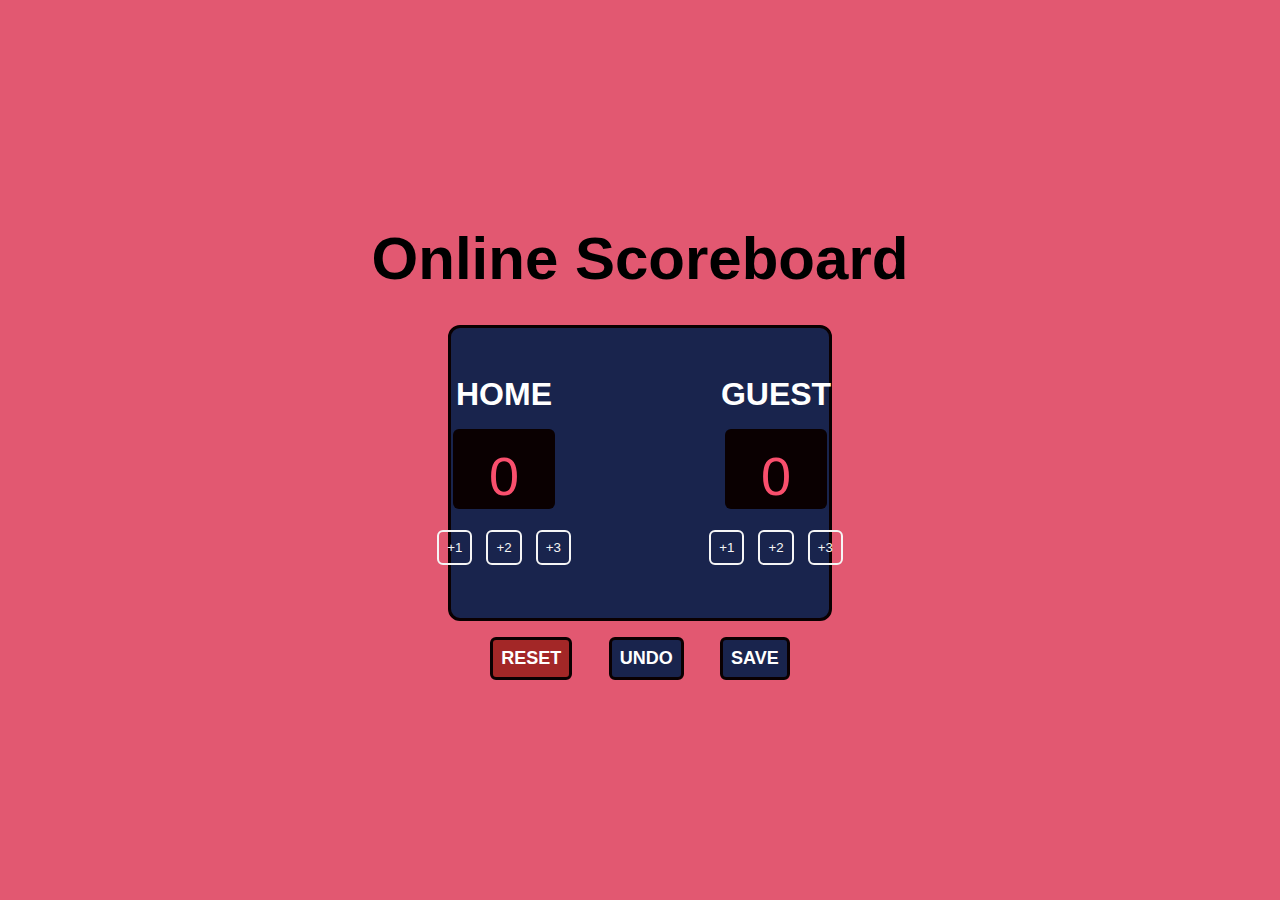
<file: index.html>
<!DOCTYPE html>
<html lang="en">
	<head>
		<meta charset="UTF-8" />
		<meta http-equiv="X-UA-Compatible" content="IE=edge" />
		<meta name="viewport" content="width=device-width, initial-scale=1.0" />
		<title>Scoreboard</title>
		<link rel="stylesheet" href="/styles.css" />
	</head>
	<body>
		<main>
			<div class="title">
				<h2>Online Scoreboard</h2>
			</div>
			<div class="container">
				<div class="home">
					<h1 id="home-name" contenteditable="true">HOME</h1>
					<div class="counter-container">
						<p id="home-counter">0</p>
					</div>
					<div class="btn-container">
						<button class="increment-btn" data-incrementhome-btn>+1</button>
						<button class="increment-btn" data-incrementhome-btn>+2</button>
						<button class="increment-btn" data-incrementhome-btn>+3</button>
					</div>
				</div>

				<div class="guest">
					<h1 class="guest-name" contenteditable="true">GUEST</h1>
					<div class="counter-container">
						<p id="guest-counter">0</p>
					</div>
					<div class="btn-container">
						<button class="increment-btn" data-incrementguest-btn>+1</button>
						<button class="increment-btn" data-incrementguest-btn>+2</button>
						<button class="increment-btn" data-incrementguest-btn>+3</button>
					</div>
				</div>
			</div>
			<div class="controls">
				<button id="reset-btn">RESET</button>
				<button id="undo-btn">UNDO</button>
				<button id="save-btn">SAVE</button>
			</div>
			<div id="save-log">
				<button id="hidden-btn" onclick="deleteChild()">CLEAR</button>
				<ul id="list-container">
					<!-- <p id="score-list"></p> -->
				</ul>
			</div>
		</main>

		<script src="/app.js"></script>
	</body>
</html>

<!-- TO DO
+ ADD a Clear button on save log // DONE
+ ADD undo function
-->
</file>
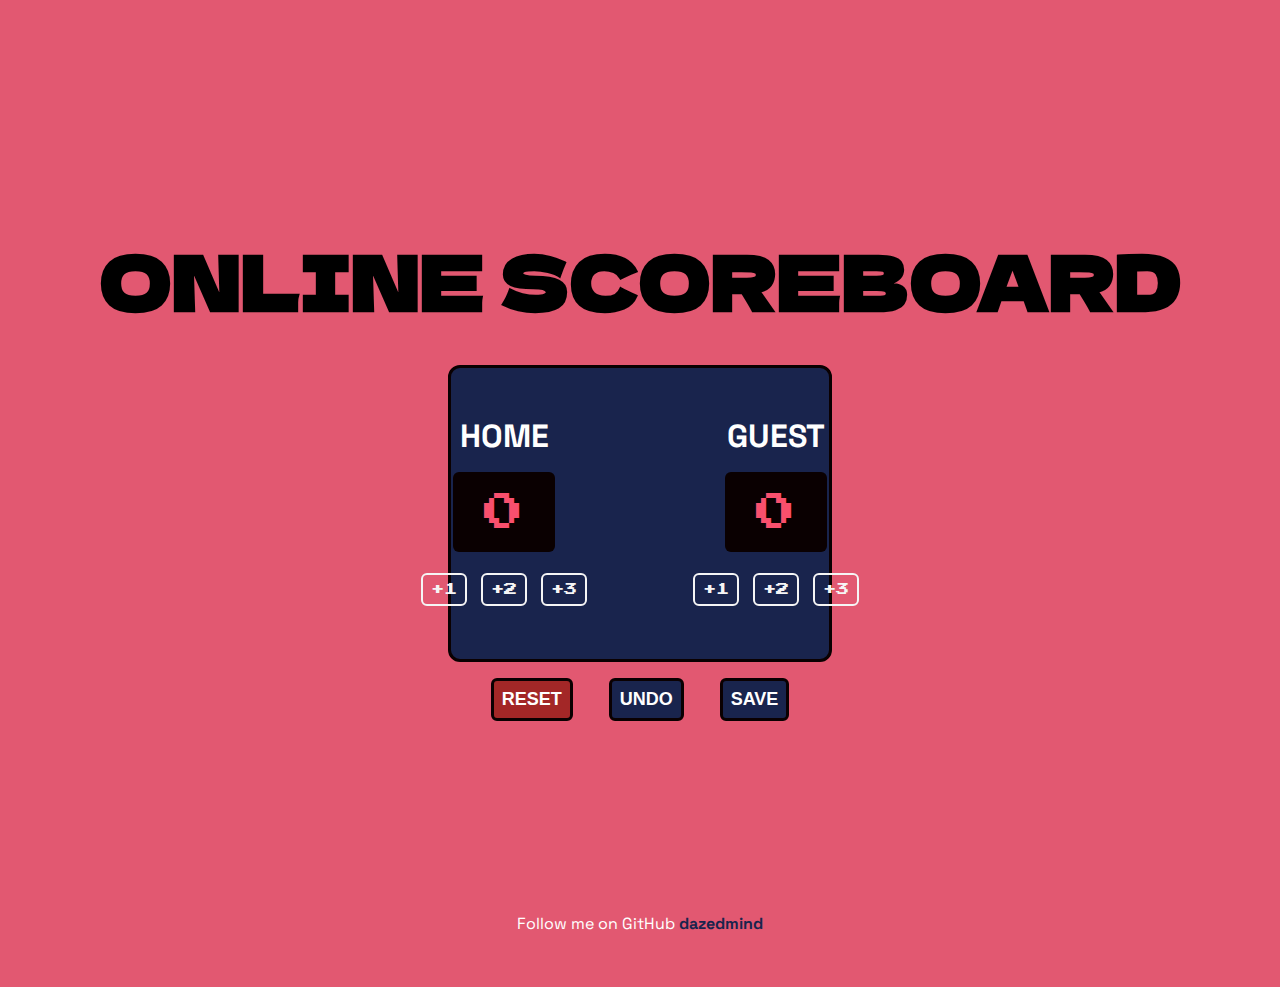
<file: public/index.html>
<!DOCTYPE html>
<html lang="en">
	<head>
		<meta charset="UTF-8" />
		<meta http-equiv="X-UA-Compatible" content="IE=edge" />
		<meta name="viewport" content="width=device-width, initial-scale=1.0" />
		<title>Scoreboard</title>
		<link rel="stylesheet" href="styles.css" />
		<link rel="stylesheet" href="https://cdnjs.cloudflare.com/ajax/libs/font-awesome/6.2.0/css/all.min.css" integrity="sha512-xh6O/CkQoPOWDdYTDqeRdPCVd1SpvCA9XXcUnZS2FmJNp1coAFzvtCN9BmamE+4aHK8yyUHUSCcJHgXloTyT2A==" crossorigin="anonymous" referrerpolicy="no-referrer" />
		<link rel="icon" href="/img/scoreboard.png" type="image/x-icon">
	</head>
	<body>
		<main>
			<div class="title">
				<h2>ONLINE SCOREBOARD</h2>
			</div>
			<div class="container">
				<div class="home">
					<h1 id="home-name" contenteditable="true">HOME</h1>
					<div class="counter-container">
						<p id="home-counter">0</p>
					</div>
					<div class="btn-container">
						<button class="increment-btn" data-incrementhome-btn>+1</button>
						<button class="increment-btn" data-incrementhome-btn>+2</button>
						<button class="increment-btn" data-incrementhome-btn>+3</button>
					</div>
				</div>

				<div class="guest">
					<h1 class="guest-name" contenteditable="true">GUEST</h1>
					<div class="counter-container">
						<p id="guest-counter">0</p>
					</div>
					<div class="btn-container">
						<button class="increment-btn" data-incrementguest-btn>+1</button>
						<button class="increment-btn" data-incrementguest-btn>+2</button>
						<button class="increment-btn" data-incrementguest-btn>+3</button>
					</div>
				</div>
			</div>
			<div class="controls">
				<button id="reset-btn">RESET</button>
				<button id="undo-btn">UNDO</button>
				<button id="save-btn">SAVE</button>
			</div>
			<div id="save-log">
				<button id="hidden-btn" onclick="deleteChild()">CLEAR</button>
				<ul id="list-container">
					<!-- <p id="score-list"></p> -->
				</ul>
			</div>
		</main>

		<footer>
			<div class="footer-notes">
				<a href="https://github.com/dazedmind" target="_blank">	<i class="fa-brands fa-github fa-2xl"></i></a>
				<p class="footer-text">Follow me on GitHub
					<a href="https://github.com/dazedmind" target="_blank">dazedmind</a>
				</p>
			</div>
		</footer>
		<script src="app.js"></script>
	</body>
</html>

<!-- TO DO
+ ADD a Clear button on save log // DONE
+ ADD undo function
-->
</file>
<file: styles.css>
@import url('http://fonts.cdnfonts.com/css/engender-mod-font');
@import url('http://fonts.cdnfonts.com/css/zacbel-x');
@import url('http://fonts.cdnfonts.com/css/bastamanbold');

:root {
	--navy-blue: #19244d;
	--pink: #f94f6d;
	--smoke: #f5f5f5;
	--black: #0a0001;
}

* {
	margin: 0;
	padding: 0;
	box-sizing: border-box;
}

/* START */

body {
	color: white;
	font-family: 'BastamanBold', sans-serif;
	background: #e25871;
}

h1 {
	text-align: center;
}

main {
	margin-top: 14rem;
}

.title {
	text-align: center;
	color: black;
	font-size: 40px;
}

.container {
	background-color: var(--navy-blue);
	display: flex;
	gap: 2rem;
	margin: auto;
	width: 30vw;
	padding: 2rem;
	border-radius: 12px;
	display: flex;
	justify-content: center;
	margin-top: 2rem;
	/* margin-top: 20rem; */
	border: solid var(--black);
}

.counter-container {
	height: 5rem;
	background-color: var(--black);
	border-radius: 6px;
	margin: 1rem;
	width: 8vw;
}

#home-name,
.guest-name {
	/* overflow: hidden; */
	word-break: break-all;
	width: 13rem;
}

#home-counter,
#guest-counter {
	color: var(--pink);
	font-size: 54px;
	text-align: center;
	padding: 1rem;
	font-family: 'Engender Mod', sans-serif;
}

.home,
.guest {
	display: flex;
	flex-direction: column;
	align-items: center;
	margin: 1rem;
}

.increment-btn {
	padding: 0.5rem;
	border: solid #f5f5f5;
	border-width: 2px;
	border-radius: 6px;
	color: var(--smoke);
	background-color: transparent;
	font-family: 'Engender Mod', sans-serif;
	margin: 0.3rem;
	cursor: pointer;
}

#reset-btn {
	padding: 0.5rem;
	font-size: large;
	font-weight: bold;
	border-radius: 6px;
	border: solid #0a0001;
	margin: 1rem;
	background-color: rgb(163, 39, 39);
	color: white;
	cursor: pointer;
}

#undo-btn,
#save-btn {
	padding: 0.5rem;
	font-size: large;
	font-weight: bold;
	border-radius: 6px;
	border: solid #0a0001;
	margin: 1rem;
	background-color: #19244d;
	color: white;
	cursor: pointer;
}

.controls {
	text-align: center;
}

#save-log {
	background-color: #1d1e1f;
	border: solid var(--black);
	width: 20vw;
	text-align: start;
	display: none;
	padding: 1rem;
	margin: auto;
	border-radius: 12px;
}

.score-list {
	margin: 1rem;
}

li {
	list-style-type: none;
}

.disabled {
	visibility: hidden;
}

#hidden-btn {
	padding: 0.5rem;
	font-size: small;
	font-weight: bold;
	border-radius: 6px;
	border: solid #0a0001;
	background-color: #19244d;
	color: white;
	cursor: pointer;
}

.hidden {
	display: none;
	visibility: hidden;
}

.unhide {
	display: block;
	visibility: visible;
}
/* MEDIA RESPONSIVENESS */
@media screen and (max-width: 1252px) {
	.container {
		width: 60vw;
	}
	.counter-container {
		width: 17vw;
	}
}

@media screen and (max-width: 768px) {
	.container {
		width: 80vw;
	}
	.counter-container {
		width: 20vw;
	}
}

@media screen and (max-width: 1024px) {
	.container {
		width: 80vw;
	}
	.counter-container {
		width: 20vw;
	}
}

@media screen and (max-width: 425px) {
	main {
		margin-top: 5rem;
	}
	.container {
		flex-direction: column;
		width: 70vw;
	}
	.counter-container {
		width: 35vw;
	}
	.title {
		font-size: 30px;
	}
}
</file>
<file: public/styles.css>
/* @import url('http://fonts.cdnfonts.com/css/engender-mod-font');
@import url('http://fonts.cdnfonts.com/css/zacbel-x');
@import url('http://fonts.cdnfonts.com/css/bastamanbold'); */

@import url('https://fonts.googleapis.com/css2?family=Dela+Gothic+One&display=swap');
@import url('https://fonts.googleapis.com/css2?family=DM+Sans:wght@400;500&family=Press+Start+2P&family=Space+Grotesk:wght@700&display=swap');

:root {
	--navy-blue: #19244d;
	--pink: #f94f6d;
	--smoke: #f5f5f5;
	--black: #0a0001;
}

* {
	margin: 0;
	padding: 0;
	box-sizing: border-box;
}

/* START */

body {
	color: white;
	font-family: 'Space Grotesk', sans-serif;
	background: #e25871;
}

h1 {
	text-align: center;
}

main {
	margin-top: 14rem;
}

.title {
	text-align: center;
	color: black;
	font-size: 50px;
	font-weight: 700;
	font-family: 'Dela Gothic One', cursive;
}

.container {
	background-color: var(--navy-blue);
	display: flex;
	gap: 2rem;
	margin: auto;
	width: 30vw;
	padding: 2rem;
	border-radius: 12px;
	display: flex;
	justify-content: center;
	margin-top: 2rem;
	/* margin-top: 20rem; */
	border: solid var(--black);
}

.counter-container {
	height: 5rem;
	background-color: var(--black);
	border-radius: 6px;
	margin: 1rem;
	width: 8vw;
}

#home-name,
.guest-name {
	/* overflow: hidden; */
	word-break: break-all;
	width: 13rem;
}

#home-counter,
#guest-counter {
	color: var(--pink);
	font-size: 40px;
	text-align: center;
	padding: 1.3rem;
	font-family: 'Press Start 2P', sans-serif;
}
.home,
.guest {
	display: flex;
	flex-direction: column;
	align-items: center;
	margin: 1rem;
}

.increment-btn {
	padding: 0.5rem;
	border: solid #f5f5f5;
	border-width: 2px;
	border-radius: 6px;
	color: var(--smoke);
	background-color: transparent;
	font-family: 'Press Start 2P', sans-serif;
	margin: 0.3rem;
	cursor: pointer;
}

#reset-btn {
	padding: 0.5rem;
	font-size: large;
	font-weight: bold;
	border-radius: 6px;
	border: solid #0a0001;
	margin: 1rem;
	background-color: rgb(163, 39, 39);
	color: white;
	cursor: pointer;
}

#undo-btn,
#save-btn {
	padding: 0.5rem;
	font-size: large;
	font-weight: bold;
	border-radius: 6px;
	border: solid #0a0001;
	margin: 1rem;
	background-color: #19244d;
	color: white;
	cursor: pointer;
}

.controls {
	text-align: center;
}

#save-log {
	background-color: #1d1e1f;
	border: solid var(--black);
	width: 20vw;
	text-align: start;
	display: none;
	padding: 1rem;
	margin: auto;
	border-radius: 12px;
	margin-bottom: 4rem;
}

.score-list {
	margin: 1rem;
}

li {
	list-style-type: none;
}

footer {
	text-align: center;
	height: 10vh;
	margin-top: 10rem;
}

.footer-notes {
	display: flex;
	gap: 1rem;
	flex-direction: column;
}

.fa-brands {
	color: black;
	transition: .3s ease all;
}

.fa-brands:hover {
	color: #d0d0d0;
}

.footer-text {
	font-family: "Space Grotesk", sans-serif;
}

.footer-text a {
	text-decoration: none;
	color: #19244d;
	font-weight: bold;
}

.disabled {
	visibility: hidden;
}

#hidden-btn {
	padding: 0.5rem;
	font-size: small;
	font-weight: bold;
	border-radius: 6px;
	border: solid #0a0001;
	background-color: #19244d;
	color: white;
	cursor: pointer;
}

.hidden {
	display: none;
	visibility: hidden;
}

.unhide {
	display: block;
	visibility: visible;
}
/* MEDIA RESPONSIVENESS */
@media screen and (max-width: 1252px) {
	.container {
		width: 60vw;
	}
	.counter-container {
		width: 17vw;
	}
	#save-log {
		width: 40vw;
	}
}

@media screen and (max-width: 768px) {
	.container {
		width: 80vw;
	}
	.counter-container {
		width: 20vw;
	}
}

@media screen and (max-width: 1024px) {
	.container {
		width: 80vw;
	}
	.counter-container {
		width: 20vw;
	}
	#save-log {
		width: 60vw;
	}
}

@media screen and (max-width: 425px) {
	main {
		margin-top: 5rem;
	}
	.container {
		flex-direction: column;
		width: 70vw;
	}
	.counter-container {
		width: 35vw;
	}

	.increment-btn {
		margin: 0.1rem;
	}
	.title {
		font-size: 25px;
	}
	#save-log {
		width: 70vw;
	}
}
</file>
